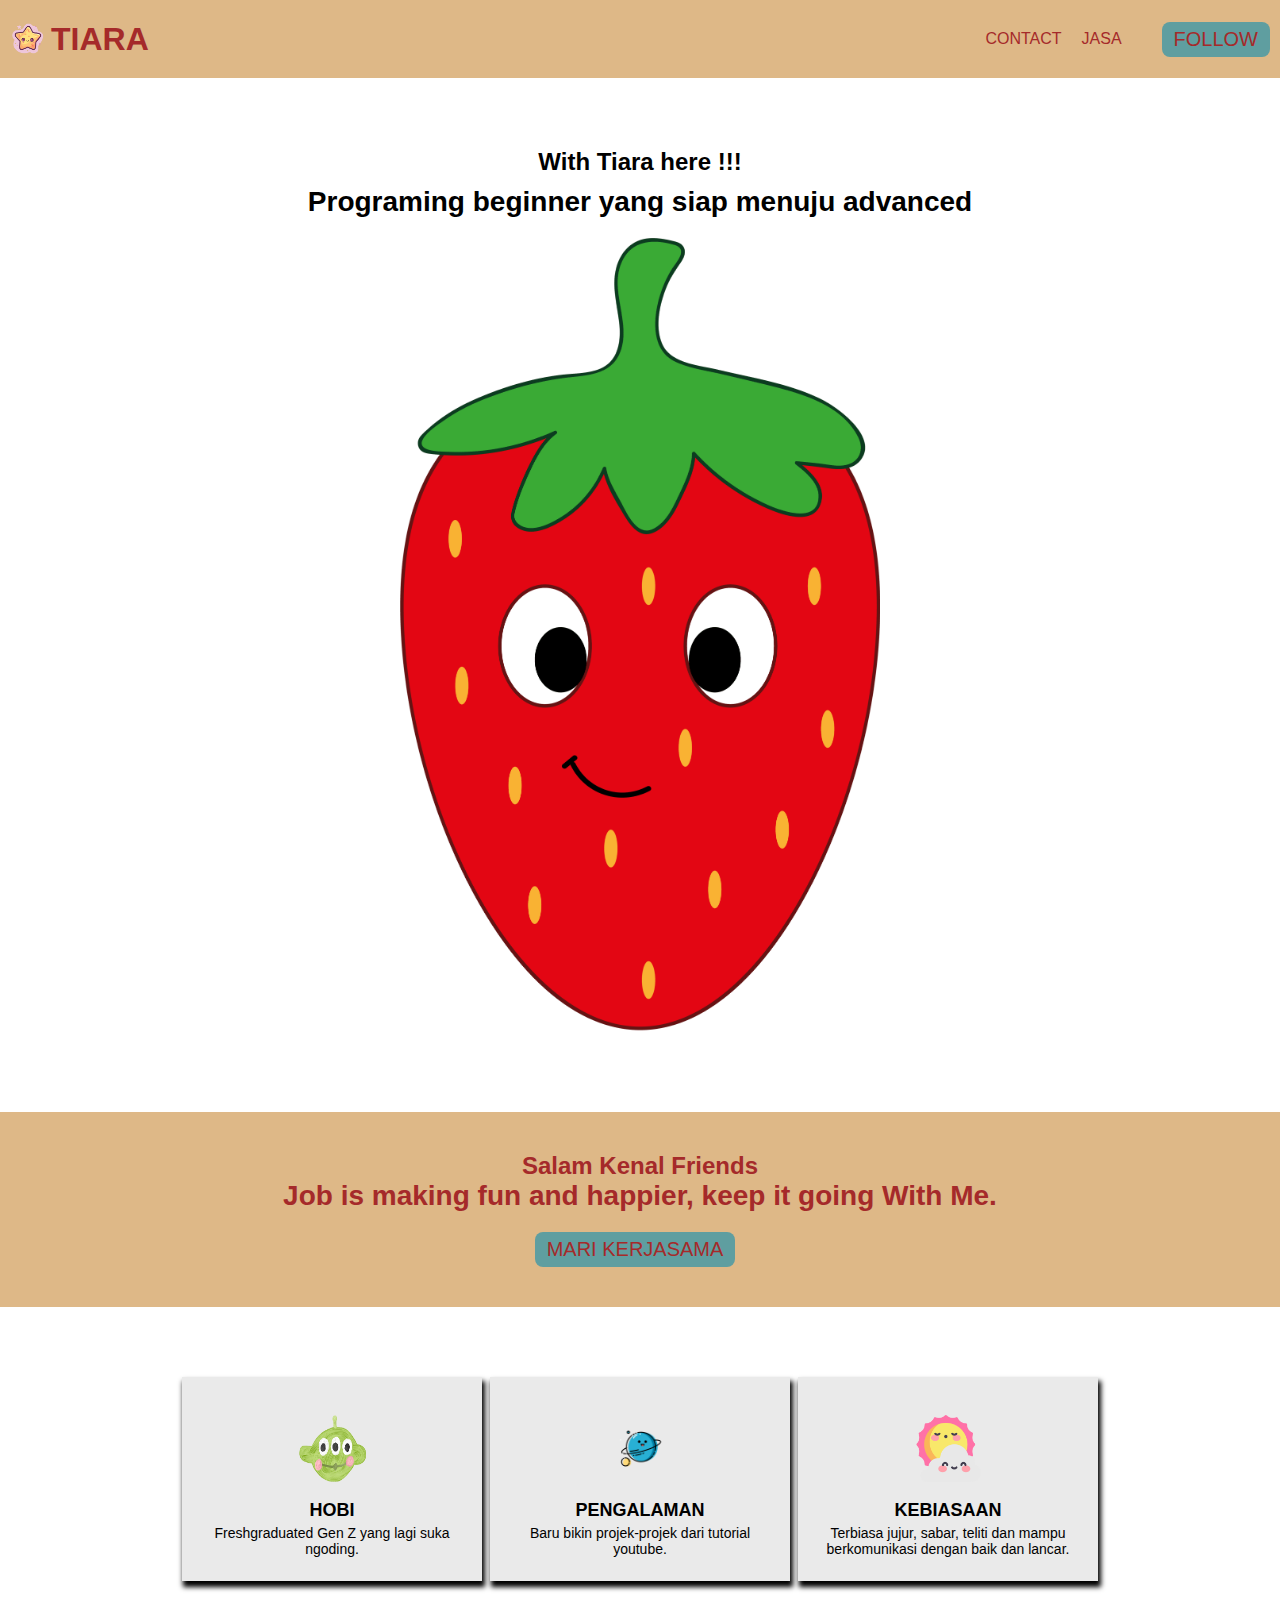
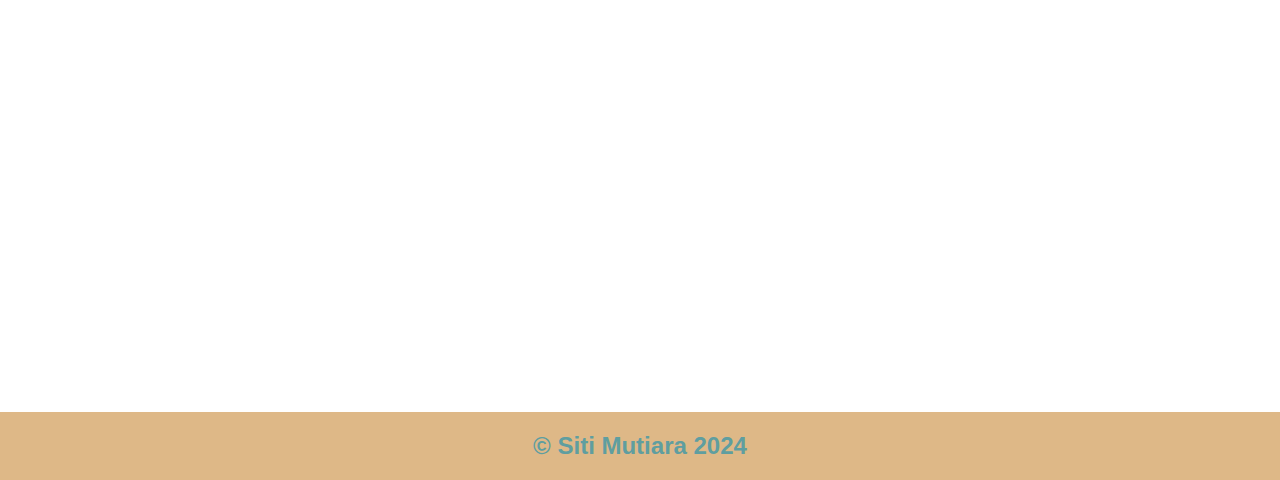
<file: index.html>
<!DOCTYPE html>
<html lang="en">

<head>
    <meta charset="UTF-8">
    <meta name="viewport" content="width=device-width, initial-scale=1.0">
    <link
    rel="stylesheet"
    href="https://cdnjs.cloudflare.com/ajax/libs/animate.css/4.1.1/animate.min.css"
    />
    <link rel="stylesheet" href="style.css" />
    <title>JOIN KUYY</title>
</head>

<body>
    <header >
        <div class="logo animate__animated animate__wobble animate__delay-3s">
            <img src="assets/icons/star.png" alt="gambar logo" class="logo-img" />
        <h1 class="logo-title">TIARA</h1>
    </div>
        <nav>
            <ul>
                <li><a href="contact.html">CONTACT</a></li>
                <li><a href="#jasa">JASA</a></li>
            </ul>
        </nav>
        <button class="btn" onclick="redirInstagram()" >FOLLOW</button>
    </header>
    <div class="container">
        <div class="wrapper">
            <p class="title animate__animated animate__backInRight animate__delay-1s">With Tiara here !!!</p>
            <p class="description animate__animated animate__backInLeft animate__delay-1.5s">Programing beginner yang siap menuju advanced</p>
            <img src="assets/foto/personal.png" class="img animate__animated animate__backInUp animate__delay-2s" />
        </div>
    </div>
    <div class="content">
        <div class="next">
            <p class="title animate__animated animate__zoomInDown animate__delay-5s">Salam Kenal Friends</p>
            <p class="description animate__animated animate__zoomIn animate__delay-5s">Job is making fun and happier, keep it going With Me.</p>
            <div class="margin">
                <button class="btn" onclick="redirWhatsapp()" >MARI KERJASAMA</button>
            </div>
        </div>
    <div class="container" id="jasa">
        <div class="card">
            <div class="card-item animate__animated animate__rollIn animate__delay-5s">
                <img src="assets/icons/alien.png" alt="" class="icons" />
                <p class="card-title">HOBI</p>
                <p class="card-description">Freshgraduated Gen Z yang lagi suka ngoding.</p>
            </div>
            <div class="card-item animate__animated animate__rollIn animate__delay-5s ">
                <img src="assets/icons/moon.png" alt="" class="icons" />
                <p class="card-title">PENGALAMAN</p>
                <p class="card-description">Baru bikin projek-projek dari tutorial youtube.</p>
            </div>
            <div class="card-item animate__animated animate__rollIn animate__delay-5s">
                <img src="assets/icons/cloud.png" alt="" class="icons" />
                <p class="card-title">KEBIASAAN</p>
                <p class="card-description">Terbiasa jujur, sabar, teliti dan mampu berkomunikasi dengan baik dan lancar.</p>
            </div>
        </div>
    </div>
</div>
<footer>
    <p class="title">&copy; Siti Mutiara 2024</p>
</footer>

<script>
    function redirInstagram() {
        window.location.href = "https://instagram.com/"
    }
    function redirWhatsapp() {
        window.location.href = "https://wa.me/+6285781203384"
    }
</script>
</body>

</html>
</file>
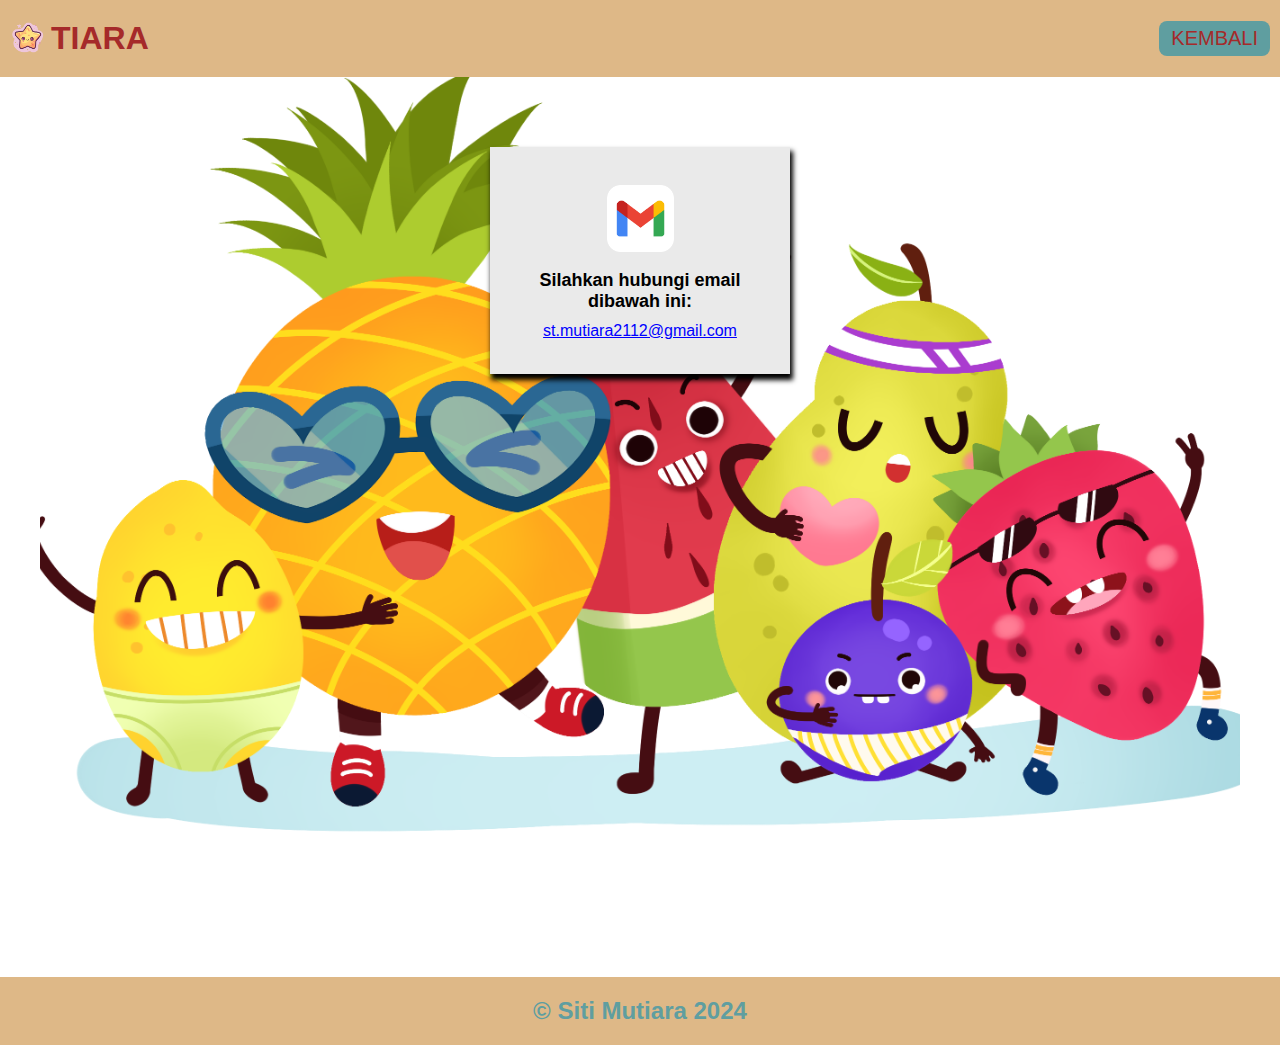
<file: contact.html>
<!DOCTYPE html>
<html lang="en">

<head>
    <meta charset="UTF-8">
    <meta name="viewport" content="width=device-width, initial-scale=1.0">
    <link
    rel="stylesheet"
    href="https://cdnjs.cloudflare.com/ajax/libs/animate.css/4.1.1/animate.min.css"
    />
    <link rel="stylesheet" href="style.css" />
    <title>JOIN KUYY</title>
</head>

<body>
    <header style="padding-top: 20px; padding-bottom: 20px;">
        <div class="logo animate__animated animate__wobble animate__delay-1s">
            <img src="assets/icons/star.png" alt="gambar logo" class="logo-img" />
        <h1 class="logo-title">TIARA</h1>
    </div>
        <a href="index.html">
            <button class="btn">KEMBALI</button>
        </a>
    </header>
    <div class="container content">
        <div class="card">
            <div class="card-item animate__animated animate__rollIn animate__delay-2s">
                <img src="assets/icons/email.png" alt="" class="icons" />
                <p class="card-title">Silahkan hubungi email dibawah ini:</p>
                <li class="email">st.mutiara2112@gmail.com</li>
            </div>
        </div>
    </div>
<footer>
    <p class="title">&copy; Siti Mutiara 2024</p>
</footer>

</body>

</html>
</file>
<file: style.css>
*, html, body {
    margin: 0;
    padding: 0;
    font-family: Arial, Helvetica, sans-serif;
    scroll-behavior: smooth;
    box-sizing: border-box;
}

header {
    background-color: burlywood;
    color: brown;
    display: flex;
    justify-content: center;
    align-items: center;
    flex-wrap: wrap;
    gap: 10px;  
}

.logo {
    margin-right: auto;
    display: flex;
    gap: 6px;
}

.logo-img {
    width: 35px;
    height: 35px;
    margin-left: 10px;
}

.logo-title {
    cursor: pointer;
    transition: all .5s ease 0s;
}

.logo:hover {
    transform: rotate(2deg);
    color: cadetblue;
}

.btn {
    font-size: 20px;
    border: none;
    margin-right: 10px;
    padding: 6px 12px;
    border-radius: 8px;
    background-color: cadetblue;
    color: brown;
    cursor: pointer;
}

.btn:hover {
    background-color: rgba(146, 251, 255, 0.871);
    transition: all 1s ease 0s;
}

nav ul {
    display: flex;
    padding: 20px;
}

li {
    list-style-type: none;
    padding: 10px;
}

li a {
    display: inline-block;
    transition: all .5s ease 0s;
}

li a:hover {
    transform: rotate(2deg);
    color: cadetblue;
}

a {
    color: brown;
    text-decoration: none;
}

.container {
    max-width: 1200px;
    margin: 0 auto;
    padding: 70px 0;
}

.wrapper {
    display: flex;
    justify-content: center;
    align-items: center;
    text-align: center;
    flex-direction: column;
    gap: 10px;
}

.title {
    font-size: 24px;
    font-weight: bold;
}

.description {
    font-size: 28px;
    font-weight: bolder;
}

.img {
    height: auto;
    width: 100%;
    max-width: 500px;
    padding: 10px;
}

.content {
    background-image: url('assets/foto/members.png');
    background-position: center;
    background-repeat: no-repeat;
    background-attachment: fixed;
    background-size: cover;
    height: 100vh;
    }

.next {
    background-color: burlywood;
    color: brown;
    display: flex;
    flex-direction: column;
    justify-content: center;
    align-items: center;
    padding: 40px;
}

.margin {
    margin-top: 20px;
}

.card {
    display: flex;
    flex-wrap: wrap;
    justify-content: center;
    align-items: center;
    gap: 8px;
}

.card-item {
    width: 25%;
    min-height: 200px;
    max-height: 300px;
    background-color: #eaeaea;
    color: black;
    padding: 24px;
    box-shadow: 2px 5px 5px 1px rgba(0, 0, 0, 1.5);
    text-align: center;
}

.card-title {
    font-size: 18px;
    font-weight: bolder;
}

.card-description {
    font-size: 14px;
    margin-top: 4px;
}

.icons {
    width: 75px;
    height: 75px;
    margin: 10px;
    padding: 4px;
}

footer {
    padding: 20px;
    text-align: center;
    background-color: burlywood;
    color: cadetblue;
}

.email {
text-decoration: underline;
    color: blue;
}

@media screen and (max-width: 500px) {
    .card {
        flex-direction: column;
        gap: 0;
    }
    .card-item {
        width: 100%;
        opacity: .9;
    }
    .container {
        width: 100%;
        padding: 0;
    }
    .img {
        padding: 0;
    }

    nav {
        z-index: 9;
        position: fixed;
        bottom: 0;
        width: 100%;
        background-color: burlywood;
    }

    footer {
        margin-bottom: 70px;
        margin-top: 70px;
    }

}
</file>
